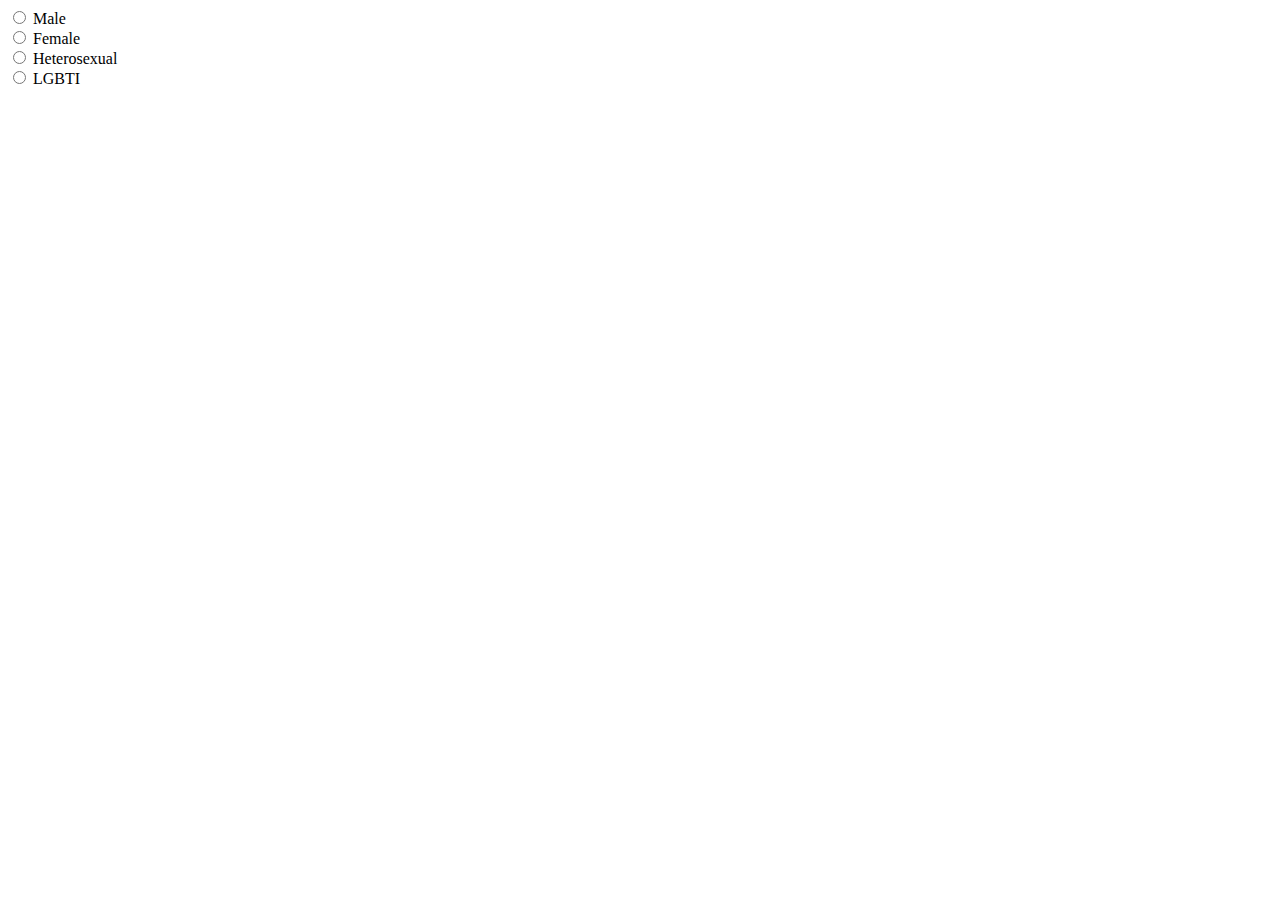
<file: exercises/03-Type-Radio/index.html>
<!DOCTYPE html>
<html>
	<head>
		<meta charset="utf-8" />
		<meta name="viewport" content="width=device-width" />
		<title>4Geeks Academy</title>
	</head>

	<body>
		<form action="#">
			<!-- your code here -->
			<input type="radio" id="Male" value="Male" />
			<label for="Male">Male</label><br />
			<input type="radio" id="Female" value="Female" />
			<label for="Female">Female</label>
		</form>
		<form action="#">
			<input type="radio" id="hetero" value="Heterosexual" />
			<label for="hetero">Heterosexual</label><br />
			<input type="radio" id="LGBTI" value="LGBTI" />
			<label for="LGBTI">LGBTI</label>
		</form>
	</body>
</html>
</file>
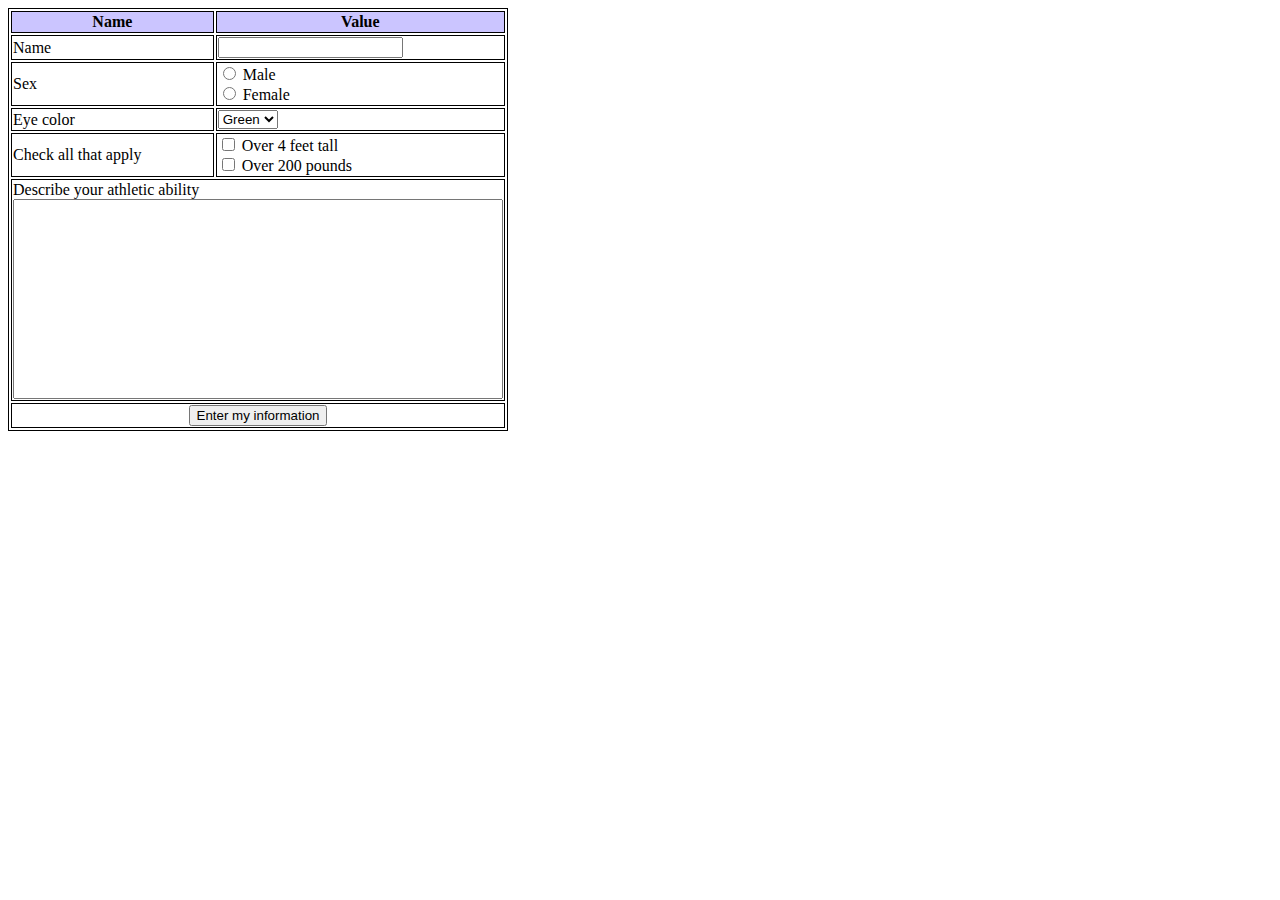
<file: exercises/06-Replicate-simple-form/index.html>
<!DOCTYPE html>
<html>
	<head>
		<meta charset="utf-8" />
		<meta name="viewport" content="width=device-width" />
		<title>4Geeks Academy</title>

		<style>
			/* your code here */
			table {
				width: 500px;
			}
			table,
			th,
			td {
				border: 1px solid black;
			}
			th {
				background-color: rgb(203, 197, 255);
				font-weight: bold;
			}
			.textarea {
				box-sizing: border-box;
				vertical-align: top;
				text-align: left;
			}
		</style>
	</head>

	<body>
		<form>
			<!-- your code here -->
			<table>
				<tr>
					<th>Name</th>
					<th>Value</th>
				</tr>
				<tr>
					<td>Name</td>
					<td>
						<input type="text" />
					</td>
				</tr>
				<tr>
					<td>Sex</td>
					<td>
						<input type="radio" id="Male" value="Male" name="gender" />
						<label for="Male">Male </label><br />
						<input type="radio" id="Female" value="Female" name="gender" />
						<label for="Female">Female </label>
					</td>
				</tr>
				<tr>
					<td>Eye color</td>
					<td>
						<select id="colores" name="colores" size="1">
							<option value="green">Green</option>
							<option value="blue">Blue</option>
							<option value="brown">Brown</option>
							<option value="black">Black</option>
							<option value="weird">Weird</option>
						</select>
					</td>
				</tr>
				<tr>
					<td>Check all that apply</td>
					<td>
						<input type="checkbox" name="sixfeet" id="sixfeet" />
						<label for="sixfeet">Over 4 feet tall</label><br />
						<input type="checkbox" name="twohpounds" id="twohpounds" />
						<label for="twohpounds">Over 200 pounds</label><br />
					</td>
				</tr>
				<tr>
					<td colspan="2">
						<label for="ability">Describe your athletic ability</label><br />
						<input class="textarea" type="textarea" name="ability" id="ability" style="width: 100%; height: 200px" />
					</td>
				</tr>
				<tr>
					<td colspan="2" align="center">
						<input type="submit" value="Enter my information" />
					</td>
				</tr>
			</table>
		</form>
	</body>
</html>
</file>
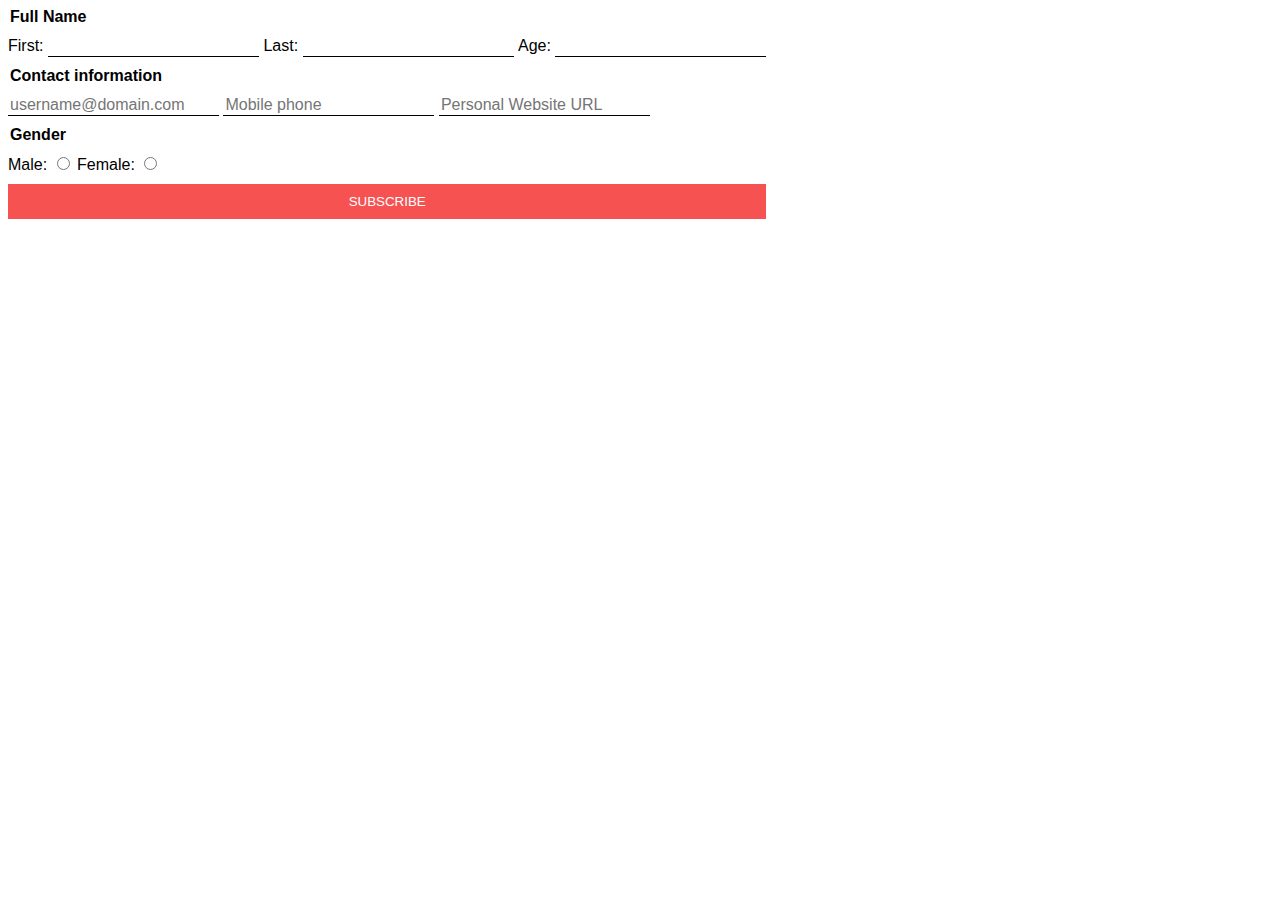
<file: .learn/resets/05-HTML-five-forms/index.html>
<!DOCTYPE html>
<html>
<head>
<meta charset="utf-8">
<meta name="viewport" content="width=device-width">
<title>4Geeks Academy</title>
<link rel="stylesheet" href="style.css" />
</head>
<body>
<form action="#" method="get" target="_parent">
	<fieldset>
		<legend>Full Name</legend>
		<label for="firstname">First:</label>
		<input type="Text" name="firstname">
		<label for="lastname">Last:</label>
		<input type="Text" name="lastname">
		<label for="lastname">Age:</label>
		<input type="Text" name="age">
	</fieldset>
	<fieldset>
		<legend>Contact information</legend>
		<input type="Text" name="email" placeholder="username@domain.com">
		<input type="Text" name="phone" placeholder="Mobile phone">
		<input type="Text" name="website" placeholder="Personal Website URL">
	</fieldset>
	<fieldset>
		<legend>Gender</legend>
		<label for="gender">Male:</label>
		<input type="radio" name="gender" value="male">
		<label for="gender">Female:</label>
		<input type="radio" name="gender" value="female">
	</fieldset>
	<input type='submit' value='SUBSCRIBE' />
</form>
</body>
</html>
</file>
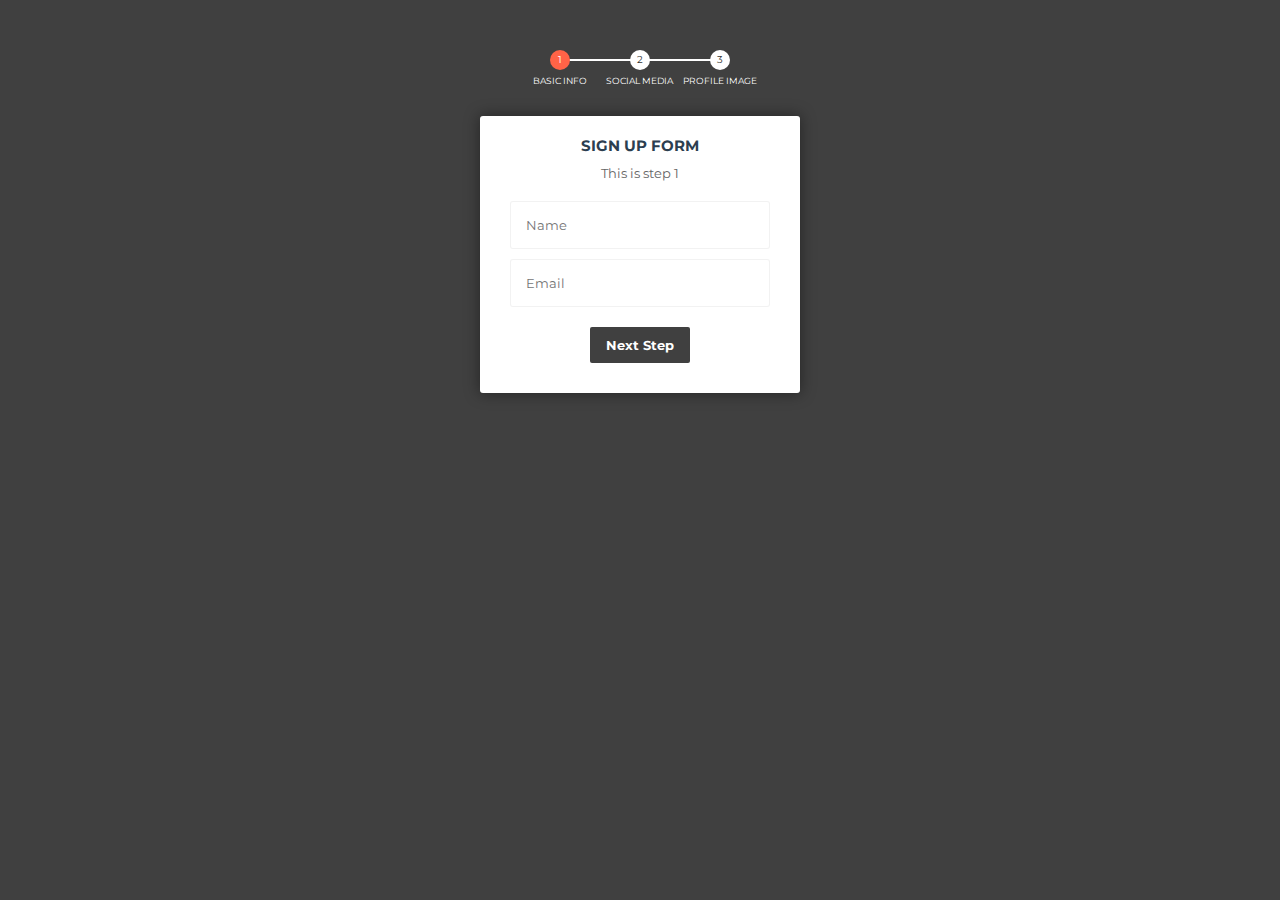
<file: .learn/resets/07-Style-without-id-class/index.html>
<!DOCTYPE html>
<html>
	<head>
		<meta charset="utf-8" />
		<meta name="viewport" content="width=device-width" />
		<title>4Geeks Academy</title>
		<link rel="stylesheet" href="style.css" />
	</head>
	<body>
		<!-- multistep form -->
		<form class="msform" method="post">
			<!-- progressbar -->
			<ul class="progressbar">
				<li class="active">Basic Info</li>
				<li>Social Media</li>
				<li>Profile Image</li>
			</ul>
			<!-- fieldsets -->
			<fieldset data-check-id="1">
				<h2 class="fs-title">Sign Up Form</h2>
				<h3 class="fs-subtitle">This is step 1</h3>
				<input name="name" placeholder="Name" />
				<input type="email" name="email" placeholder="Email" />
				<input type="button" name="next" class="next action-button" value="Next Step" />
			</fieldset>
		</form>
	</body>
</html>
</file>
<file: .learn/resets/05-HTML-five-forms/style.css>
body {
	font-family: "Lato", sans-serif;
}

form {
	display: inline-block;
}

fieldset {
	border: none;
	margin: 0;
	padding: 10px 0;
	font-weight: 800;
}

label {
	font-weight: 400;
}

input[type="text"],
input[type="email"],
input[type="tel"],
input[type="url"] {
	border: none;
	border-bottom: 1px solid black;
	font-size: 16px;
}

input[type="submit"] {
	cursor: pointer;
	border: none;
	padding: 10px;
	background-color: #f65252;
	color: white;
	width: 100%;
}
</file>
<file: .learn/resets/07-Style-without-id-class/style.css>
/*custom font*/
@import url(http://fonts.googleapis.com/css?family=Montserrat);

/*basic reset*/
* {
	margin: 0;
	padding: 0;
}
body {
	background-color: rgb(64, 64, 64);
	font-family: montserrat, arial, verdana;
}
/*form styles*/
.msform {
	width: 400px;
	margin: 50px auto;
	text-align: center;
	position: relative;
}
.msform fieldset {
	background: white;
	border: 0 none;
	border-radius: 3px;
	box-shadow: 0 0 15px 1px rgba(0, 0, 0, 0.4);
	padding: 20px 30px;

	box-sizing: border-box;
	width: 80%;
	margin: 0 10%;

	/*stacking fieldsets above each other*/
	position: absolute;
}
/*inputs*/
.msform input {
	padding: 15px;
	border: 1px solid rgba(0, 0, 0, 0.05);
	border-radius: 3px;
	margin-bottom: 10px;
	width: 100%;
	box-sizing: border-box;
	font-family: montserrat;
	color: #2c3e50;
	font-size: 13px;
}
.msform input.error,
.msform textarea.error {
	border-color: rgb(255, 99, 71);
}
/*buttons*/
.msform .action-button {
	width: 100px;
	background: rgb(64, 64, 64);
	font-weight: bold;
	color: white;
	border: 0 none;
	border-radius: 2px;
	cursor: pointer;
	padding: 10px 5px;
	margin: 10px 5px;
	transition: all 0.4s;
}
.msform .action-button:hover,
.msform .action-button:focus {
	box-shadow: 0 0 0 2px white, 0 0 0 3px rgb(255, 99, 71);
	background-color: rgb(255, 99, 71);
}
/*headings*/
.fs-title {
	font-size: 15px;
	text-transform: uppercase;
	color: #2c3e50;
	margin-bottom: 10px;
}
.fs-subtitle {
	font-weight: normal;
	font-size: 13px;
	color: #666;
	margin-bottom: 20px;
}
/*progressbar*/
.progressbar {
	overflow: hidden;
	/*CSS counters to number the steps*/
	counter-reset: step;
	width: 60%;
	margin: 0 auto 30px;
}
.progressbar li {
	list-style-type: none;
	color: white;
	text-transform: uppercase;
	font-size: 9px;
	width: 33.33%;
	float: left;
	position: relative;
}
.progressbar li:before {
	content: counter(step);
	counter-increment: step;
	width: 20px;
	line-height: 20px;
	display: block;
	font-size: 10px;
	color: #333;
	background: white;
	border-radius: 50%;
	margin: 0 auto 5px auto;
}
/*progressbar connectors*/
.progressbar li:after {
	content: "";
	width: 100%;
	height: 2px;
	background: white;
	position: absolute;
	left: -50%;
	top: 9px;
	z-index: -1; /*put it behind the numbers*/
}
.progressbar li:first-child:after {
	/*connector not needed before the first step*/
	content: none;
}
/*marking active/completed steps green*/
/*The number of the step and the connector before it = green*/
.progressbar li.active:before,
.progressbar li.active:after {
	background: rgb(255, 99, 71);
	color: white;
}
</file>
